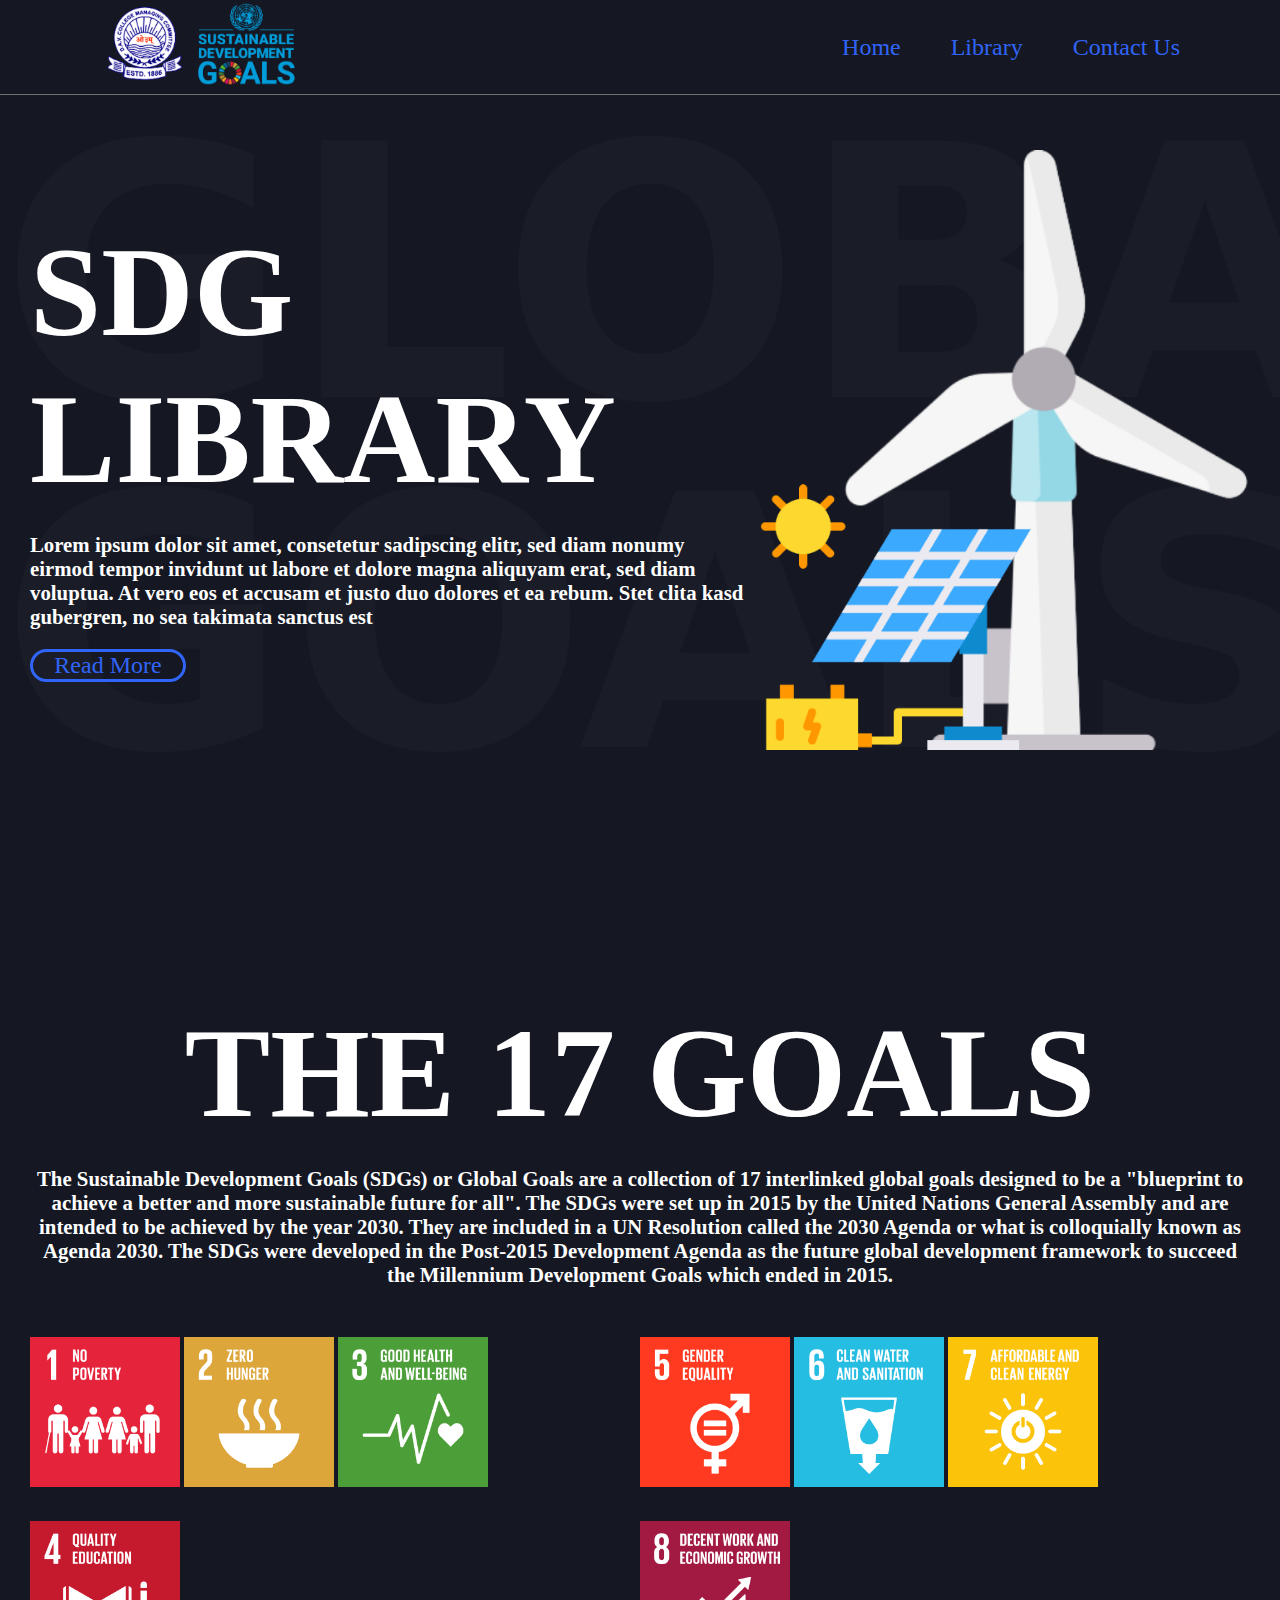
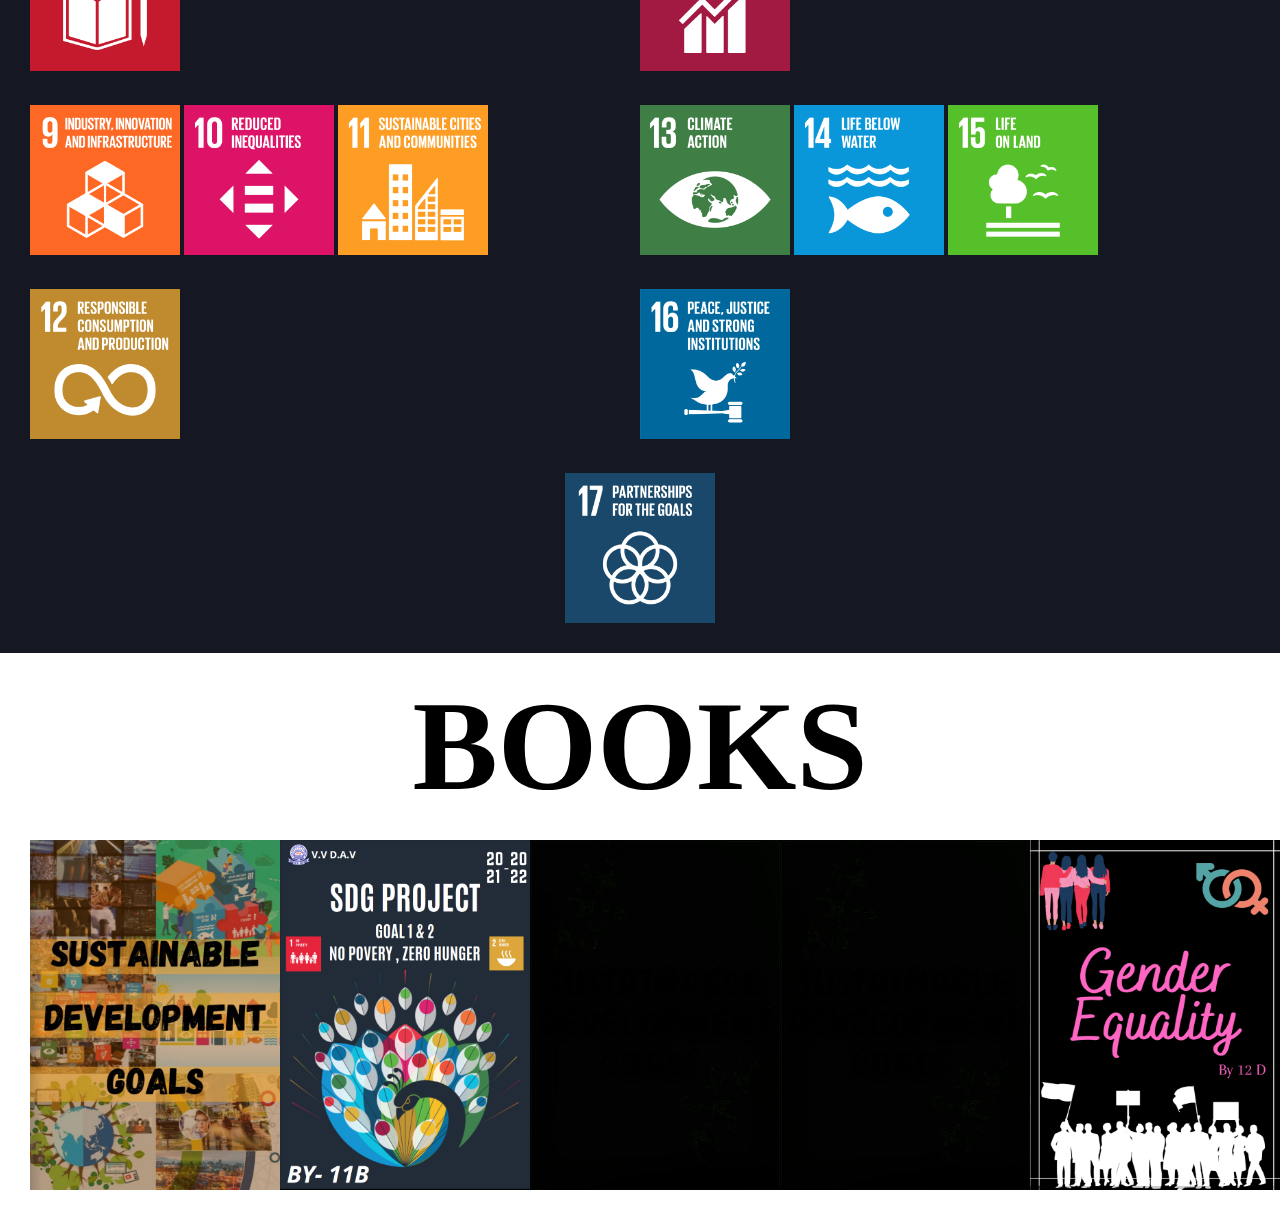
<file: index.html>
<!DOCTYPE html>
<html lang="en">

<head>
    <meta charset="UTF-8">
    <meta name="viewport" content="width=device-width, initial-scale=1.0">
    <link rel="stylesheet" href="./css/nav.css">
    <link rel="stylesheet" href="./css/style.css">
    <title>SDG Library</title>
</head>

<body>

    <nav class="nav">
        <div>
            <img src="./images/Veda-Vyasa-DAV-Public-School-Vikaspuri-Delhi.png" alt="School Logo">
            <img src="./images/E_SDG_logo_UN_emblem_square_trans_WEB-1024x879.png" alt="Global Goals Logo">
        </div>

        <div class="links">
            <a href="#">Home</a>
            <a href="#library">Library</a>
            <a href="#">Contact Us</a>
        </div>
    </nav>


    <div class="header">
        <div class="bg">
            <h1>
                GLOBAL
                GOALS
            </h1>
        </div>

        <div class="topic">
            <h1>SDG LIBRARY</h1>
            <h5>Lorem ipsum dolor sit amet, consetetur sadipscing elitr, sed diam nonumy eirmod tempor invidunt ut
                labore et dolore magna aliquyam erat, sed diam voluptua. At vero eos et accusam et justo duo dolores et
                ea rebum. Stet clita kasd gubergren, no sea takimata sanctus est
            </h5>

            <a href="./pages/SDG.html">
                <button>Read More</button>
            </a>
        </div>

        <div>
            <img src="./images/hader-img.png" alt="header image">
        </div>
    </div>


    <div class="goals">
        <h1>THE 17 GOALS</h1>

        <div class="description">
            The Sustainable Development Goals (SDGs) or Global Goals are a collection of 17 interlinked global goals
            designed to be a "blueprint to achieve a better and more sustainable future for all". The SDGs were set up
            in 2015 by the United Nations General Assembly and are intended to be achieved by the year 2030. They are
            included in a UN Resolution called the 2030 Agenda or what is colloquially known as Agenda 2030. The SDGs
            were developed in the Post-2015 Development Agenda as the future global development framework to succeed the
            Millennium Development Goals which ended in 2015.
        </div>

        <div class="goal-list">
            <div class="row">
                <div class="mob-row">
                    <img src="./images/goals/TheGlobalGoals_Icons_Color_Goal_1.png" alt="goal1">
                    <img src="./images/goals/TheGlobalGoals_Icons_Color_Goal_2.png" alt="goal2">
                    <img src="./images/goals/TheGlobalGoals_Icons_Color_Goal_3.png" alt="goal3">
                    <img src="./images/goals/TheGlobalGoals_Icons_Color_Goal_4.png" alt="goal4">
                </div>
                <div class="mob-row">
                    <img src="./images/goals/TheGlobalGoals_Icons_Color_Goal_5.png" alt="goal5">
                    <img src="./images/goals/TheGlobalGoals_Icons_Color_Goal_6.png" alt="goal6">
                    <img src="./images/goals/TheGlobalGoals_Icons_Color_Goal_7.png" alt="goal7">
                    <img src="./images/goals/TheGlobalGoals_Icons_Color_Goal_8.png" alt="goal8">
                </div>
            </div>

            <div class="row">
                <div class="mob-row">
                    <img src="./images/goals/TheGlobalGoals_Icons_Color_Goal_9.png" alt="goal9">
                    <img src="./images/goals/TheGlobalGoals_Icons_Color_Goal_10.png" alt="goal10">
                    <img src="./images/goals/TheGlobalGoals_Icons_Color_Goal_11.png" alt="goal11">
                    <img src="./images/goals/TheGlobalGoals_Icons_Color_Goal_12.png" alt="goal12">
                </div>
                <div class="mob-row">
                    <img src="./images/goals/TheGlobalGoals_Icons_Color_Goal_13.png" alt="goal13">
                    <img src="./images/goals/TheGlobalGoals_Icons_Color_Goal_14.png" alt="goal14">
                    <img src="./images/goals/TheGlobalGoals_Icons_Color_Goal_15.png" alt="goal15">
                    <img src="./images/goals/TheGlobalGoals_Icons_Color_Goal_16.png" alt="goal16">
                </div>
            </div>

            <div class="last-row">
                <img src="./images/goals/TheGlobalGoals_Icons_Color_Goal_17.png" alt="goal17">
            </div>
        </div>
    </div>


    <div class="library" id="library">
        <h1>BOOKS</h1>

        <div class="books">

            <div class="book one">
                <img src="./images/cover-page/SDG.jpg" alt="SDG Cover Page">

                <a href="./pages/SDG.html">
                    <div class="caption">
                        <h2>SDG</h2>
                        <h4>A short description of the book r something like that this is only the text to test if
                            it
                            works properly or not. dont take it seriously or anything, thats all see you
                        </h4>
                    </div>
                </a>
            </div>

            <div class="book two">
                <img src="./images/cover-page/NP-ZH.png" alt="No Poverty Zero Hunger">

                <a href="./pages/NP-ZH.html">
                    <div class="caption">
                        <h2>No Poverty and Zero Hunger</h2>
                        <h4>A short description of the book r something like that this is only the text to test if
                            it
                            works properly or not. dont take it seriously or anything, thats all see you
                        </h4>
                    </div>
                </a>
            </div>

            <div class="book three">
                <img src="./images/cover-page/Samoke.png" alt="No Poverty Zero Hunger">

                <a href="./pages/NP-ZH.html">
                    <div class="caption">
                        <h2>Good Health</h2>
                        <h4>A short description of the book r something like that this is only the text to test if
                            it
                            works properly or not. dont take it seriously or anything, thats all see you
                        </h4>
                    </div>
                </a>
            </div>

            <div class="book four">
                <img src="./images/cover-page/Samoke.png" alt="No Poverty Zero Hunger">

                <a href="./pages/NP-ZH.html">
                    <div class="caption">
                        <h2>Quality Education</h2>
                        <h4>A short description of the book r something like that this is only the text to test if
                            it
                            works properly or not. dont take it seriously or anything, thats all see you
                        </h4>
                    </div>
                </a>
            </div>

            <div class="book one">
                <img src="./images/cover-page/GE.png" alt="SDG Cover Page">

                <a href="./pages/GE.html">
                    <div class="caption">
                        <h2>Gender Equality</h2>
                        <h4>A short description of the book r something like that this is only the text to test if
                            it
                            works properly or not. dont take it seriously or anything, thats all see you
                        </h4>
                    </div>
                </a>
            </div>

            <div class="book two">
                <img src="./images/cover-page/Samoke.png" alt="No Poverty Zero Hunger">

                <a href="./pages/NP-ZH.html">
                    <div class="caption">
                        <h2>Clean Water</h2>
                        <h4>A short description of the book r something like that this is only the text to test if
                            it
                            works properly or not. dont take it seriously or anything, thats all see you
                        </h4>
                    </div>
                </a>
            </div>

            <div class="book three">
                <img src="./images/cover-page/ACE.jpg" alt="No Poverty Zero Hunger">

                <a href="./pages/NP-ZH.html">
                    <div class="caption">
                        <h2>Affordable and Clean Energy</h2>
                        <h4>A short description of the book r something like that this is only the text to test if
                            it
                            works properly or not. dont take it seriously or anything, thats all see you
                        </h4>
                    </div>
                </a>
            </div>

            <div class="book four">
                <img src="./images/cover-page/Samoke.png" alt="No Poverty Zero Hunger">

                <a href="./pages/NP-ZH.html">
                    <div class="caption">
                        <h2>Decent Work</h2>
                        <h4>A short description of the book r something like that this is only the text to test if
                            it
                            works properly or not. dont take it seriously or anything, thats all see you
                        </h4>
                    </div>
                </a>
            </div>

            <div class="book one">
                <img src="./images/cover-page/Samoke.png" alt="SDG Cover Page">

                <a href="./pages/GE.html">
                    <div class="caption">
                        <h2>Infrastructure</h2>
                        <h4>A short description of the book r something like that this is only the text to test if
                            it
                            works properly or not. dont take it seriously or anything, thats all see you
                        </h4>
                    </div>
                </a>
            </div>

            <div class="book two">
                <img src="./images/cover-page/Samoke.png" alt="No Poverty Zero Hunger">

                <a href="./pages/NP-ZH.html">
                    <div class="caption">
                        <h2>Reduced Inequality</h2>
                        <h4>A short description of the book r something like that this is only the text to test if
                            it
                            works properly or not. dont take it seriously or anything, thats all see you
                        </h4>
                    </div>
                </a>
            </div>

            <div class="book three">
                <img src="./images/cover-page/Samoke.png" alt="No Poverty Zero Hunger">

                <a href="./pages/NP-ZH.html">
                    <div class="caption">
                        <h2>Sustainable Cities</h2>
                        <h4>A short description of the book r something like that this is only the text to test if
                            it
                            works properly or not. dont take it seriously or anything, thats all see you
                        </h4>
                    </div>
                </a>
            </div>

            <div class="book four">
                <img src="./images/cover-page/RC.png" alt="No Poverty Zero Hunger">

                <a href="./pages/RC.html">
                    <div class="caption">
                        <h2>Responsible Consumption</h2>
                        <h4>A short description of the book r something like that this is only the text to test if
                            it works properly or not. dont take it seriously or anything, thats all see you
                        </h4>
                    </div>
                </a>
            </div>

            <div class="book one">
                <img src="./images/cover-page/CA.png" alt="SDG Cover Page">

                <a href="./pages/CA.html">
                    <div class="caption">
                        <h2>Climate Action</h2>
                        <h4>A short description of the book r something like that this is only the text to test if
                            it
                            works properly or not. dont take it seriously or anything, thats all see you
                        </h4>
                    </div>
                </a>
            </div>

            <div class="book two">
                <img src="./images/cover-page/LBW.png" alt="No Poverty Zero Hunger">

                <a href="./pages/LBW.html">
                    <div class="caption">
                        <h2>Life Below Water</h2>
                        <h4>A short description of the book r something like that this is only the text to test if
                            it
                            works properly or not. dont take it seriously or anything, thats all see you
                        </h4>
                    </div>
                </a>
            </div>

            <div class="book three">
                <img src="./images/cover-page/Samoke.png" alt="No Poverty Zero Hunger">

                <a href="./pages/NP-ZH.html">
                    <div class="caption">
                        <h2>Life On Land</h2>
                        <h4>A short description of the book r something like that this is only the text to test if
                            it
                            works properly or not. dont take it seriously or anything, thats all see you
                        </h4>
                    </div>
                </a>
            </div>

            <div class="book four">
                <img src="./images/cover-page/Samoke.png" alt="No Poverty Zero Hunger">

                <a href="./pages/RC.html">
                    <div class="caption">
                        <h2>Peace</h2>
                        <h4>A short description of the book r something like that this is only the text to test if
                            it works properly or not. dont take it seriously or anything, thats all see you
                        </h4>
                    </div>
                </a>
            </div>

            <div class="book one">
                <img src="./images/cover-page/PoG.jpg" alt="Partnership Of Goals">

                <a href="./pages/PoG.html">
                    <div class="caption">
                        <h2>Partnership of Goals</h2>
                        <h4>
                            A short description of the book r something like that this is only the text to test if
                            it works properly or not. dont take it seriously or anything, thats all see you
                        </h4>
                    </div>
                </a>
            </div>

        </div>
    </div>

    <script src="./js/jquery.js"></script>
    <script src="./js/scroll.js"></script>
</body>

</html>
</file>
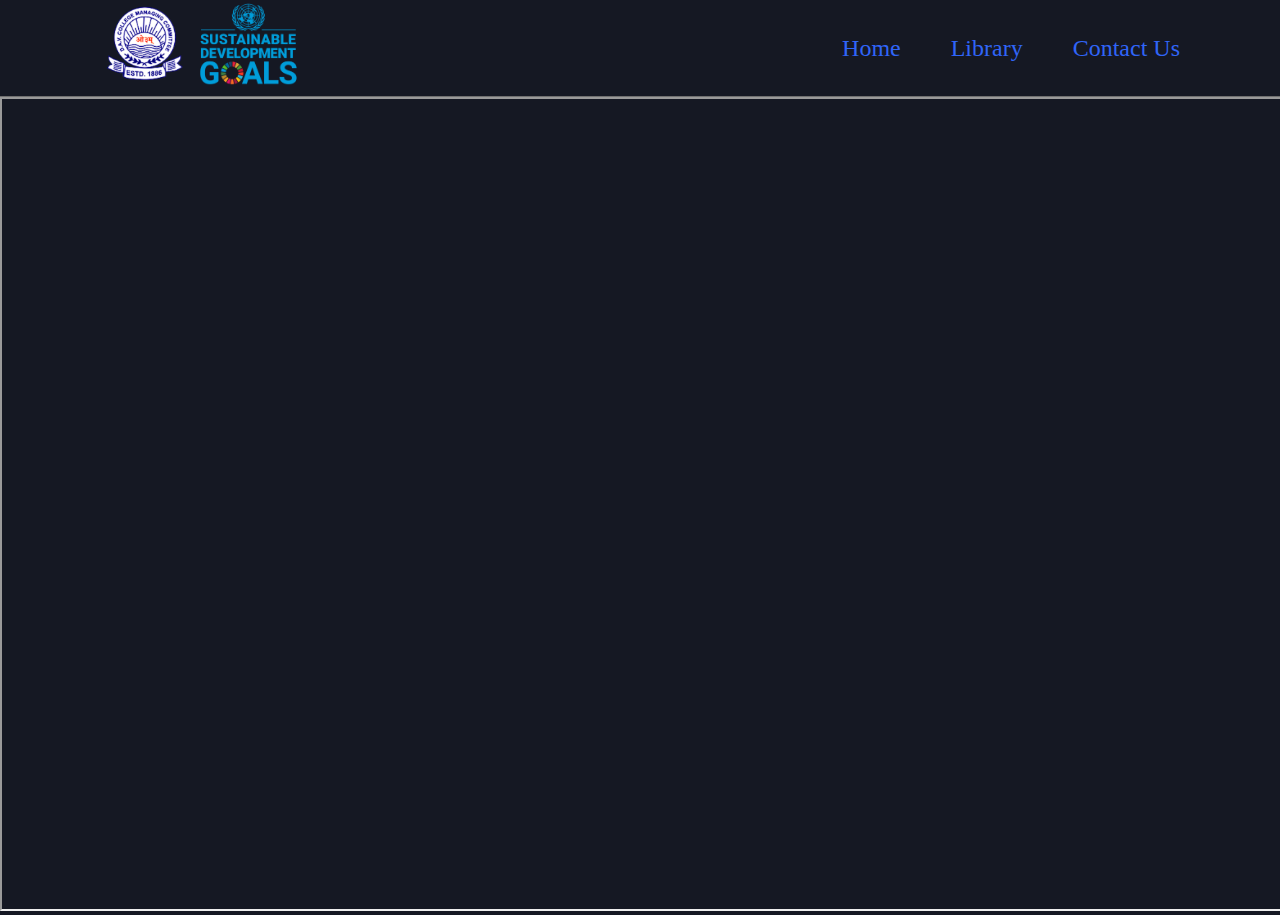
<file: pages/ACE.html>
<!DOCTYPE html>
<html lang="en">

<head>
    <meta charset="UTF-8">
    <meta name="viewport" content="width=device-width, initial-scale=1.0">
    <link rel="stylesheet" href="../css/nav.css">
    <title>SDG</title>
</head>

<body>

    <nav class="nav">
        <div>
            <a href="../">
                <img src="../images/Veda-Vyasa-DAV-Public-School-Vikaspuri-Delhi.png" alt="School Logo">
                <img src="../images/E_SDG_logo_UN_emblem_square_trans_WEB-1024x879.png" alt="Global Goals Logo">
            </a>
        </div>

        <div class="links">
            <a href="../">Home</a> <a href="../#library">Library</a>
            <a href="#">Contact Us</a>
        </div>
    </nav>

    <iframe src="https://heyzine.com/flip-book/b4a0d26c94.html" width="100%" height="90%"></iframe>

</body>

</html>
</file>
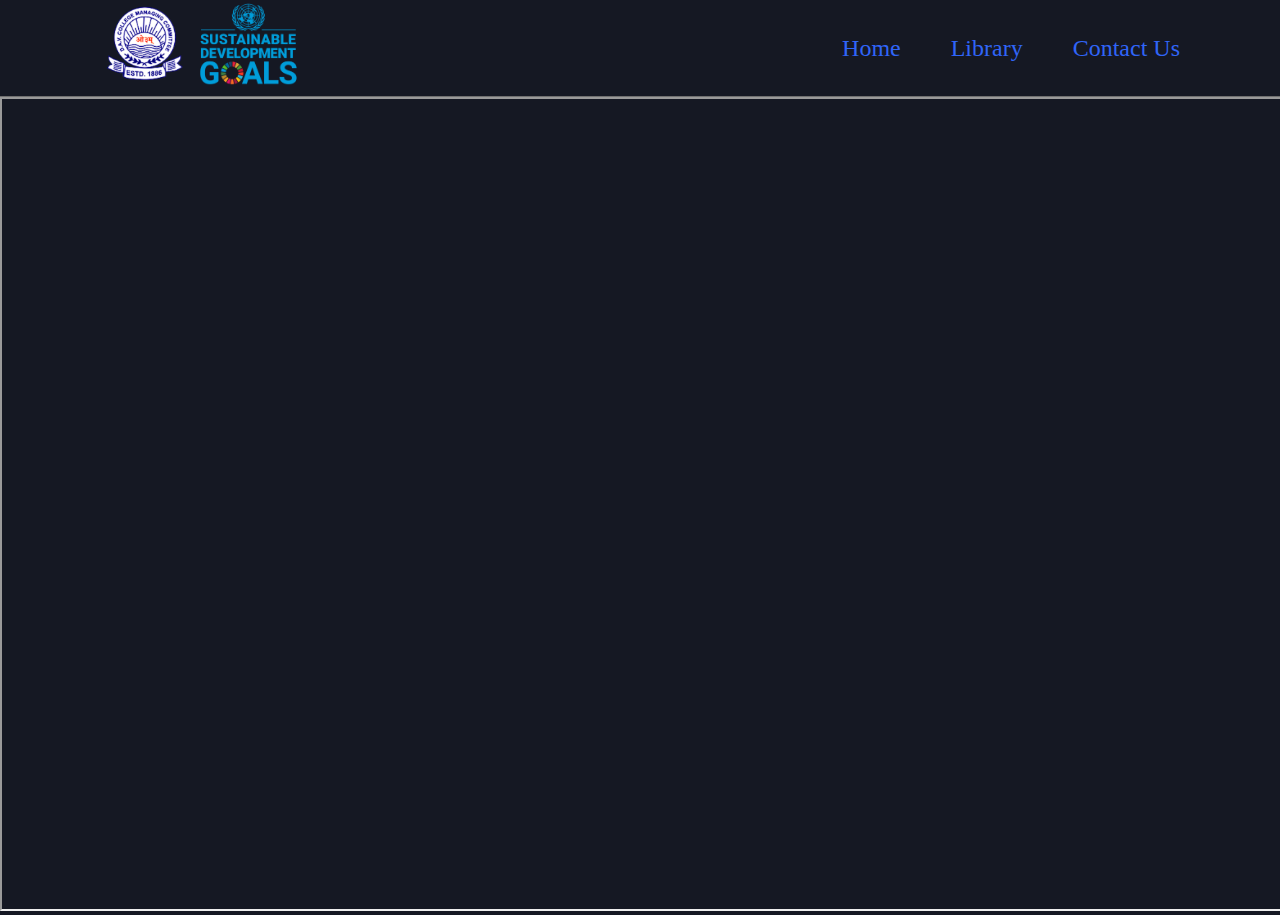
<file: pages/CA.html>
<!DOCTYPE html>
<html lang="en">

<head>
    <meta charset="UTF-8">
    <meta name="viewport" content="width=device-width, initial-scale=1.0">
    <link rel="stylesheet" href="../css/nav.css">
    <title>SDG</title>
</head>

<body>

    <nav class="nav">
        <div>
            <a href="../">
                <img src="../images/Veda-Vyasa-DAV-Public-School-Vikaspuri-Delhi.png" alt="School Logo">
                <img src="../images/E_SDG_logo_UN_emblem_square_trans_WEB-1024x879.png" alt="Global Goals Logo">
            </a>
        </div>

        <div class="links">
            <a href="../">Home</a> <a href="../#library">Library</a>
            <a href="#">Contact Us</a>
        </div>
    </nav>

    <iframe src="https://heyzine.com/flip-book/b4b7bad9f5.html" width="100%" height="90%"></iframe>

</body>

</html>
</file>
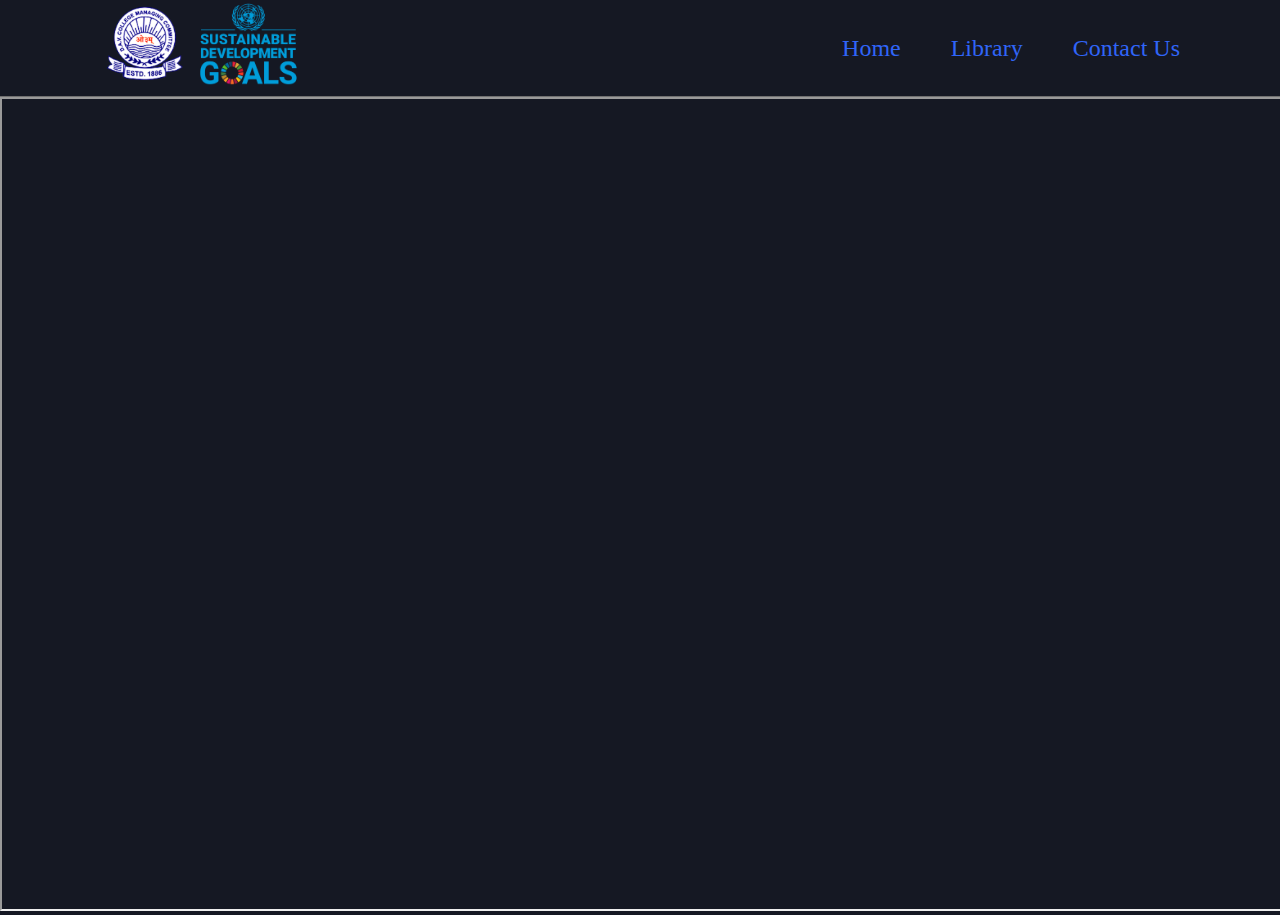
<file: pages/GE.html>
<!DOCTYPE html>
<html lang="en">

<head>
    <meta charset="UTF-8">
    <meta name="viewport" content="width=device-width, initial-scale=1.0">
    <link rel="stylesheet" href="../css/nav.css">
    <title>SDG</title>
</head>

<body>

    <nav class="nav">
        <div>
            <a href="../">
                <img src="../images/Veda-Vyasa-DAV-Public-School-Vikaspuri-Delhi.png" alt="School Logo">
                <img src="../images/E_SDG_logo_UN_emblem_square_trans_WEB-1024x879.png" alt="Global Goals Logo">
            </a>
        </div>

        <div class="links">
            <a href="../">Home</a> <a href="../#library">Library</a>
            <a href="#">Contact Us</a>
        </div>
    </nav>

    <iframe src="https://heyzine.com/flip-book/8214267759.html" width="100%" height="90%"></iframe>

</body>

</html>
</file>
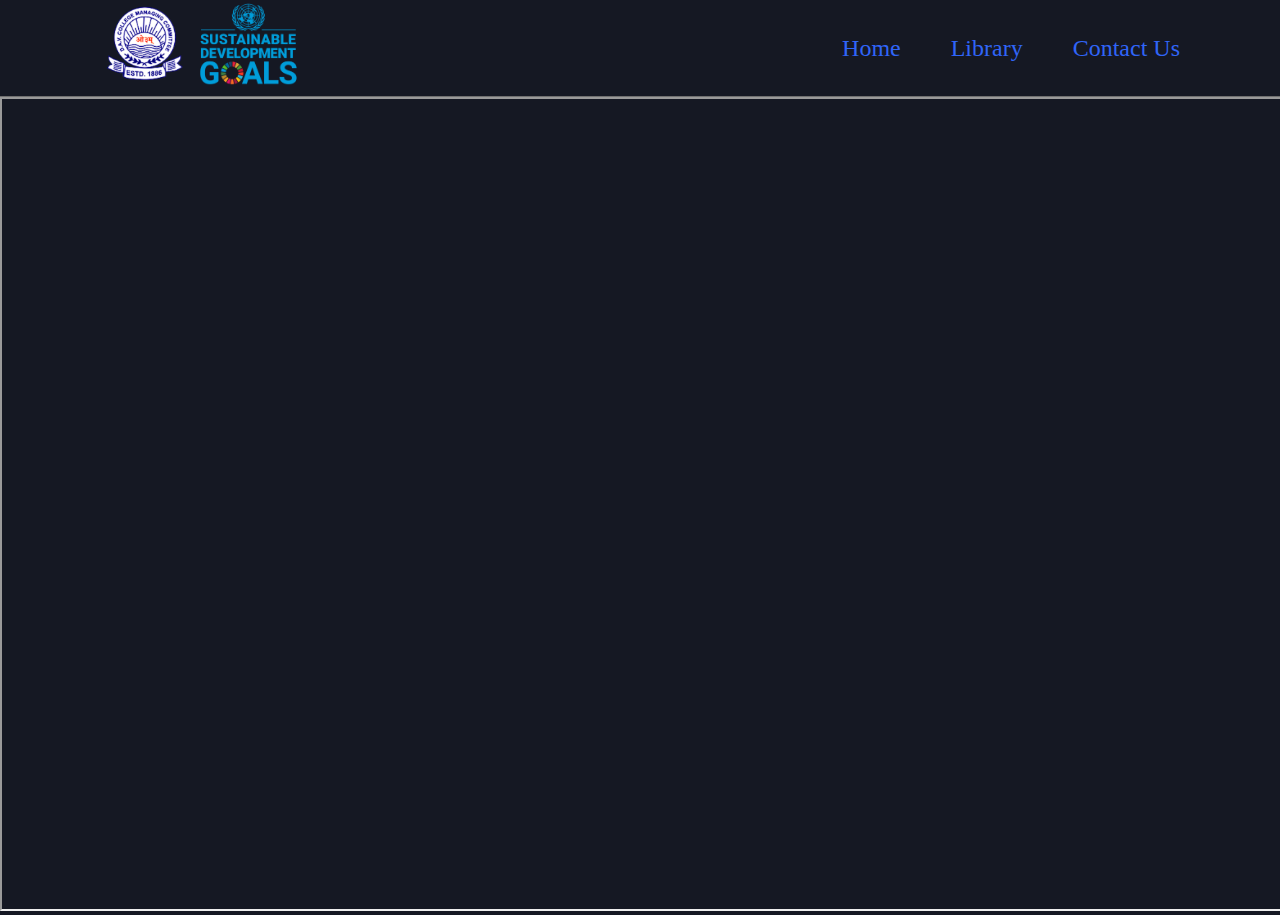
<file: pages/LBW.html>
<!DOCTYPE html>
<html lang="en">

<head>
    <meta charset="UTF-8">
    <meta name="viewport" content="width=device-width, initial-scale=1.0">
    <link rel="stylesheet" href="../css/nav.css">
    <title>SDG</title>
</head>

<body>

    <nav class="nav">
        <div>
            <a href="../">
                <img src="../images/Veda-Vyasa-DAV-Public-School-Vikaspuri-Delhi.png" alt="School Logo">
                <img src="../images/E_SDG_logo_UN_emblem_square_trans_WEB-1024x879.png" alt="Global Goals Logo">
            </a>
        </div>

        <div class="links">
            <a href="../">Home</a> <a href="../#library">Library</a>
            <a href="#">Contact Us</a>
        </div>
    </nav>

    <iframe src="https://heyzine.com/flip-book/20c1bc0e76.html" width="100%" height="90%"></iframe>

</body>

</html>
</file>
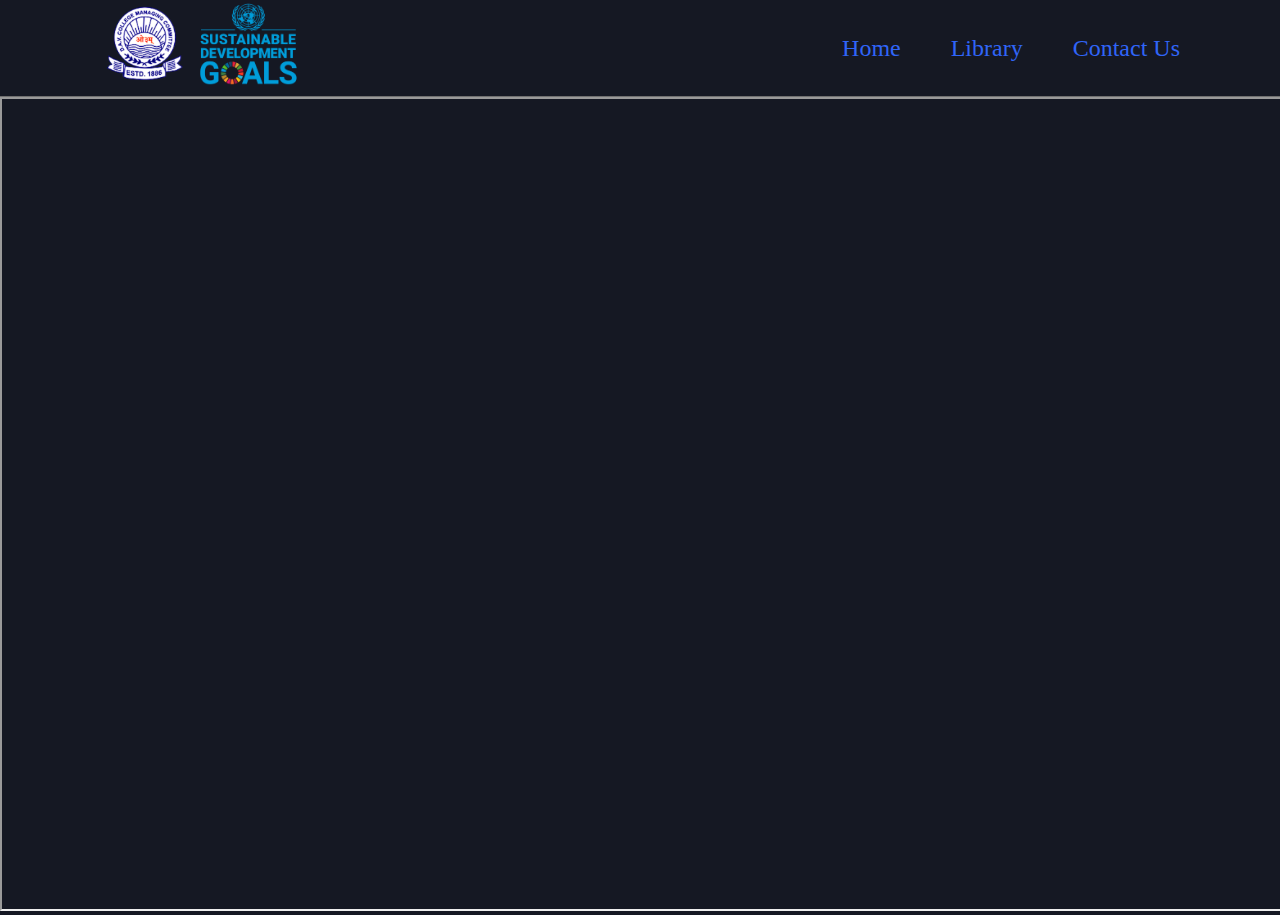
<file: pages/NP-ZH.html>
<!DOCTYPE html>
<html lang="en">

<head>
    <meta charset="UTF-8">
    <meta name="viewport" content="width=device-width, initial-scale=1.0">
    <link rel="stylesheet" href="../css/nav.css">
    <title>SDG</title>
</head>

<body>

    <nav class="nav">
        <div>
            <a href="../">
                <img src="../images/Veda-Vyasa-DAV-Public-School-Vikaspuri-Delhi.png" alt="School Logo">
                <img src="../images/E_SDG_logo_UN_emblem_square_trans_WEB-1024x879.png" alt="Global Goals Logo">
            </a>
        </div>

        <div class="links">
            <a href="../">Home</a> <a href="../#library">Library</a>
            <a href="#">Contact Us</a>
        </div>
    </nav>

    <iframe src="https://www.flipbookpdf.net/web/site/d3fd9a277351e60dfd7013015deb532a4903fc8e202106.pdf.html" width="100%" height="90%"></iframe>

</body>

</html>
</file>
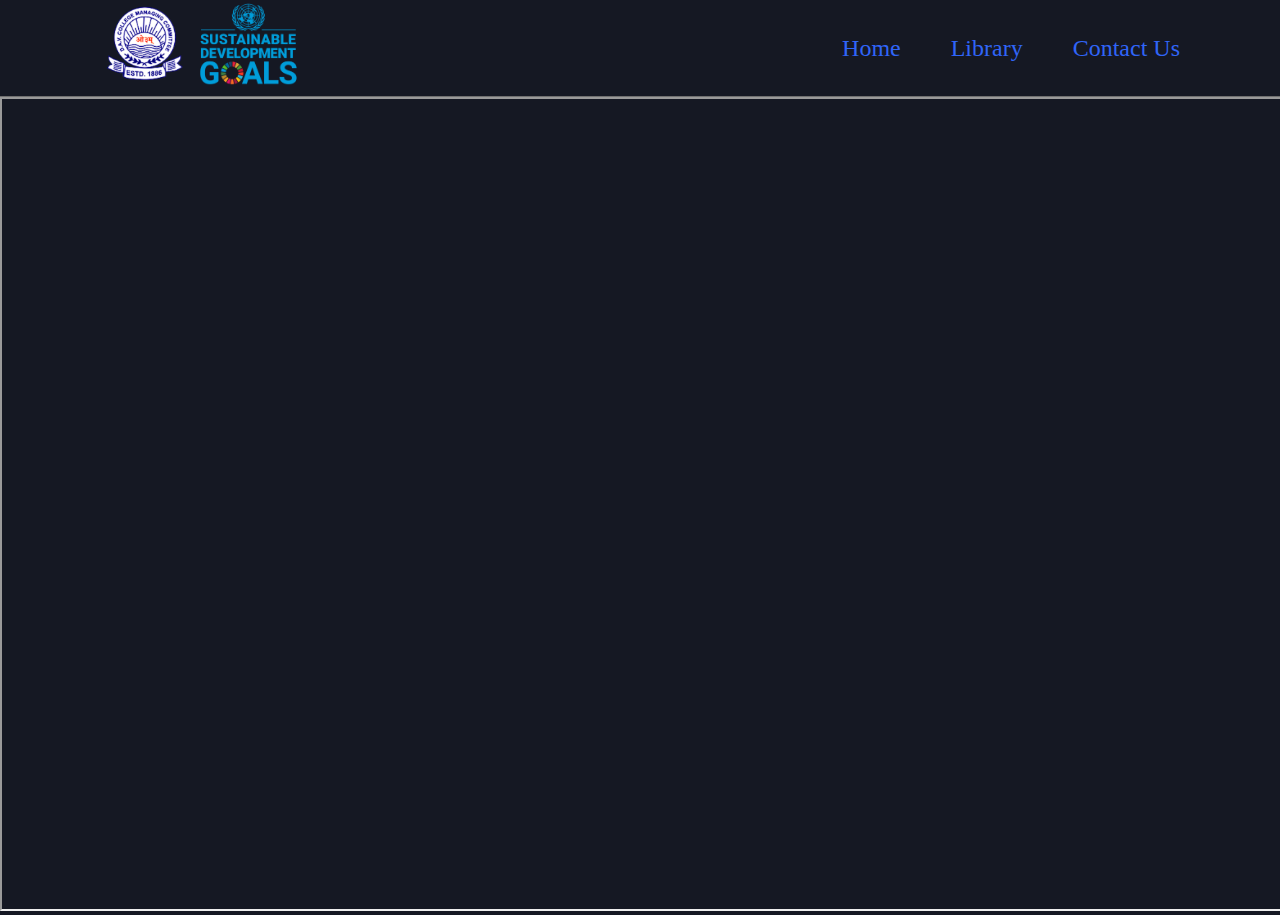
<file: pages/PoG.html>
<!DOCTYPE html>
<html lang="en">

<head>
    <meta charset="UTF-8">
    <meta name="viewport" content="width=device-width, initial-scale=1.0">
    <link rel="stylesheet" href="../css/nav.css">
    <title>SDG</title>
</head>

<body>

    <nav class="nav">
        <div>
            <a href="../">
                <img src="../images/Veda-Vyasa-DAV-Public-School-Vikaspuri-Delhi.png" alt="School Logo">
                <img src="../images/E_SDG_logo_UN_emblem_square_trans_WEB-1024x879.png" alt="Global Goals Logo">
            </a>
        </div>

        <div class="links">
            <a href="../">Home</a> <a href="../#library">Library</a>
            <a href="#">Contact Us</a>
        </div>
    </nav>

    <iframe src="https://heyzine.com/flip-book/fc6c74258c.html" width="100%" height="90%"></iframe>

</body>

</html>
</file>
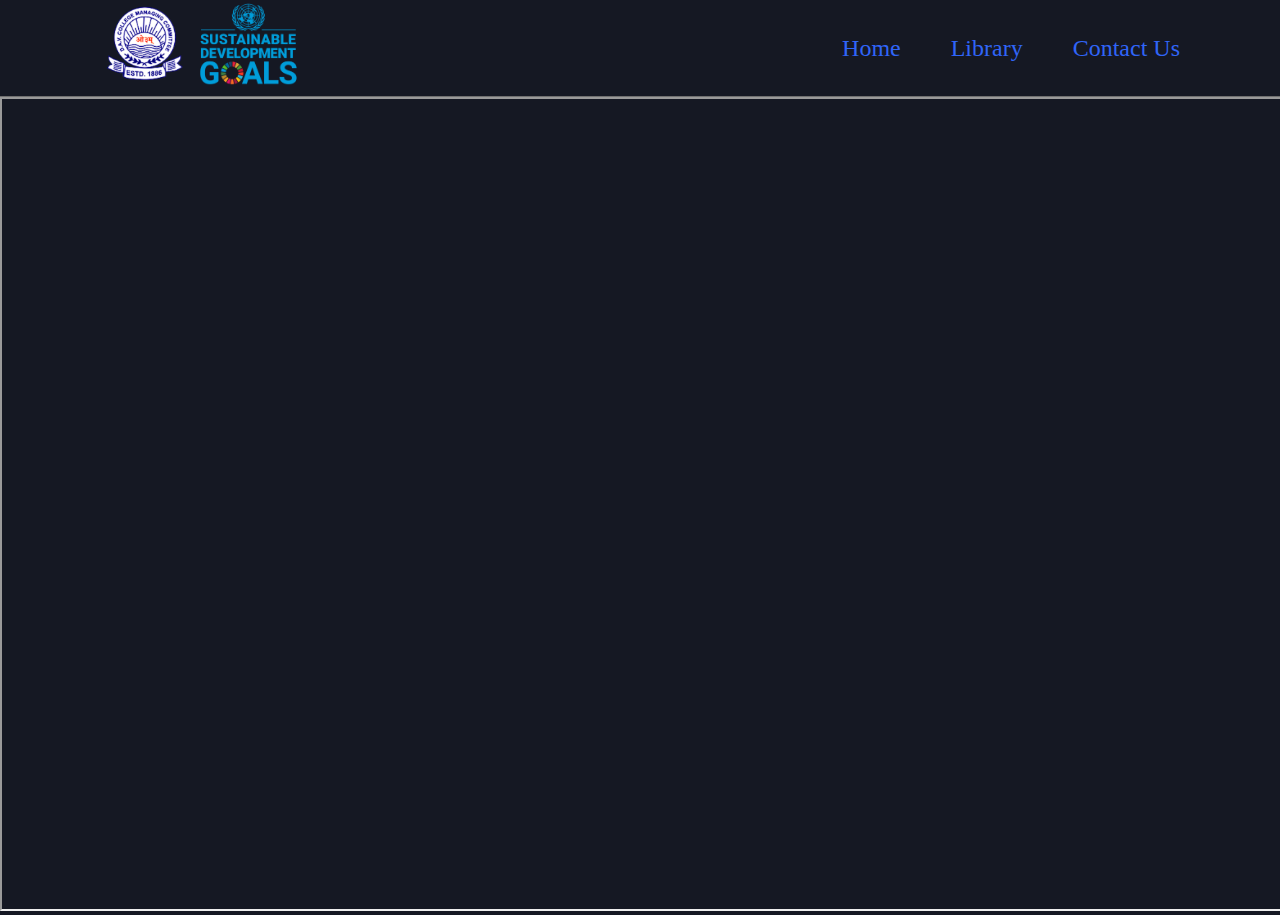
<file: pages/RC.html>
<!DOCTYPE html>
<html lang="en">

<head>
    <meta charset="UTF-8">
    <meta name="viewport" content="width=device-width, initial-scale=1.0">
    <link rel="stylesheet" href="../css/nav.css">
    <title>SDG</title>
</head>

<body>

    <nav class="nav">
        <div>
            <a href="../">
                <img src="../images/Veda-Vyasa-DAV-Public-School-Vikaspuri-Delhi.png" alt="School Logo">
                <img src="../images/E_SDG_logo_UN_emblem_square_trans_WEB-1024x879.png" alt="Global Goals Logo">
            </a>
        </div>

        <div class="links">
            <a href="../">Home</a> <a href="../#library">Library</a>
            <a href="#">Contact Us</a>
        </div>
    </nav>

    <iframe src="https://heyzine.com/flip-book/30a32f31a3.html" width="100%" height="90%"></iframe>

</body>

</html>
</file>
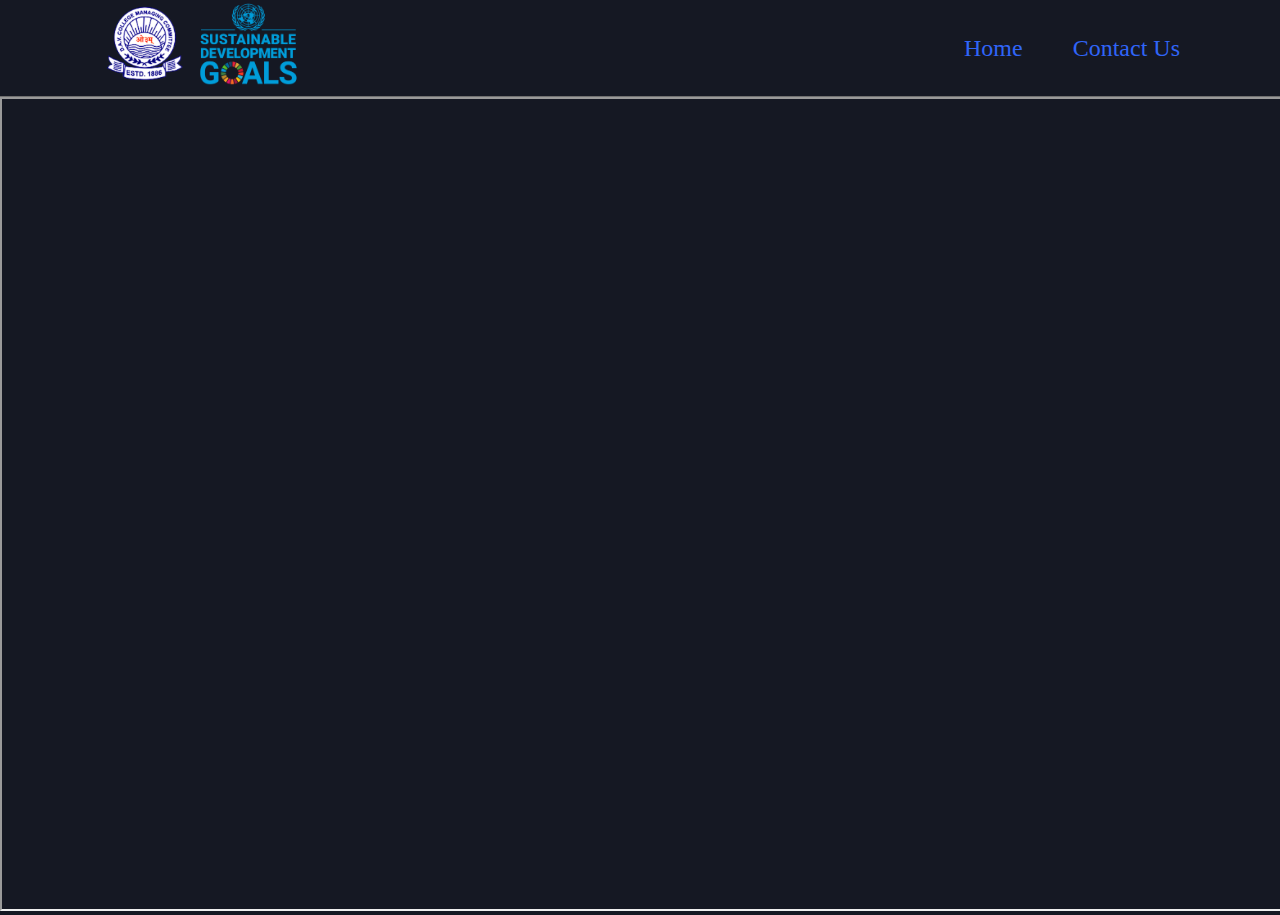
<file: pages/SDG.html>
<!DOCTYPE html>
<html lang="en">
<head>
    <meta charset="UTF-8">
    <meta name="viewport" content="width=device-width, initial-scale=1.0">
    <link rel="stylesheet" href="../css/nav.css">
    <title>SDG</title>
</head>
<body>
    
    <nav class="nav">
        <div>
            <a href="../">
                <img src="../images/Veda-Vyasa-DAV-Public-School-Vikaspuri-Delhi.png" alt="School Logo">
                <img src="../images/E_SDG_logo_UN_emblem_square_trans_WEB-1024x879.png" alt="Global Goals Logo">
            </a>
        </div>

        <div class="links">
            <a href="../">Home</a>
            <a href="#">Contact Us</a>
        </div>
    </nav>

    <iframe src="https://heyzine.com/flip-book/b267414e2e.html" width="100%" height="90%"></iframe>

</body>
</html>
</file>
<file: css/nav.css>
* {
    margin: 0;
    padding: 0;
}

html {
    scroll-behavior: smooth;
}

body {
    background-color: #151823;
    overflow: hidden;
    height: 100vh;
}

.nav {
    transition: 0.3s;
    padding: 0 100px;
    display: flex;
    width: calc(100% - 200px);
    justify-content: space-between;
    border-bottom: 1px solid #707070;
    background-color: #151823;
    z-index: 5;
}

nav img {
    height: 90px;
}

nav a {
    text-decoration: none;
    color: #3065F8;
    font-family: corbel;
    font-size: 1.5em;
}

.links a:hover {
    text-decoration: underline;
}

nav a:not(:last-of-type){
    margin-right: 50px;
}

.links {
    display: flex;
    align-items: center;
}

iframe {
    overflow: hidden;
}
</file>
<file: css/style.css>
/* Main page special */

body {
    overflow-y: scroll;
}

nav {
    position: fixed;
}

/* /////////////////////////////////////////////////////////////////////////////////////////////////////// */

.header {
    width: 100%;
    height: 100vh;
    display: flex;
    color: white;
    display: flex;
    justify-content: space-between;
}   

.header div {
    display: flex;
    flex-direction: column;
    justify-content: center;
}

.bg {
    position: absolute;
    font-size: 11em;
    opacity: 2%;
    font-family: 'DejaVu Sans';
    width: 100%;
    padding-top: 100px;
    user-select: none;
    z-index: -1;
    text-align: center;
    line-height: 350px;
}

.topic {
    margin-left: 30px;
}

.goals h1,
.topic h1,
.library h1 {
    font-size: 8em;
    font-family: 'Arial Rounded MT';
    margin-bottom: 20px;
}

.topic h5 {
    font-size: 1.3em;
    max-width: 800px;
    font-family: 'Gill Sans MT';
    font-weight: bold;
    margin-bottom: 20px;
}

.topic button {
    all: unset;
    border: 3px solid #3065F8;
    border-radius: 40px;
    text-align: center;
    font-family: corbel;
    font-size: 1.5em;
    width: 100%;
}

.topic a {
    width: 150px;
    text-decoration: none;
    color: #3065F8;
}

.topic a:visited {
    color: #3065F8;
}

.header img {
    height: 600px;
    margin-right: 30px;
}

/* /////////////////////////////////////////////////////////////////////////////////////////////////////// */

.goals h1 {
    margin-top: 100px;
    text-align: center;
    color: white;
}

.goals {
    padding: 0px 30px;
}

.description {
    font-size: 1.3em;
    font-family: 'Gill Sans MT';
    text-align: center;
    color: white;
    font-weight: bold;
    margin-bottom: 50px;
}

.row {
    display: flex;
    justify-content: space-between;
}

.last-row {
    display: flex;
    justify-content: center;
}

.goal-list img {
    width: 150px;
    margin-bottom: 30px;
}

/* /////////////////////////////////////////////////////////////////////////////////////////////////////// */

.library {
    background-color: white;
    padding: 20px 30px;
}

.library h1{
    color: black;
    text-align: center;
}

.books {
    display: flex;
    justify-content: space-between;
}

.book img,
.book {
    width: 250px;
    height: 350px;
}

.book {
    position: relative;
    background-color: black;
}

.caption {
    position: absolute;
    top: 0;
    max-width: 250px;
    height: 350px;
    word-wrap: break-word;
    color: white;
    padding: 10px;
    font-family: "Gill Sans MT";
    opacity: 0%;
    transition: 0.2s;
}

.book a h2 {
    font-size: 2em;
}

.book:hover .caption {
    opacity: 100%;
}

.book:hover img{
    opacity: 70%;
}
</file>
